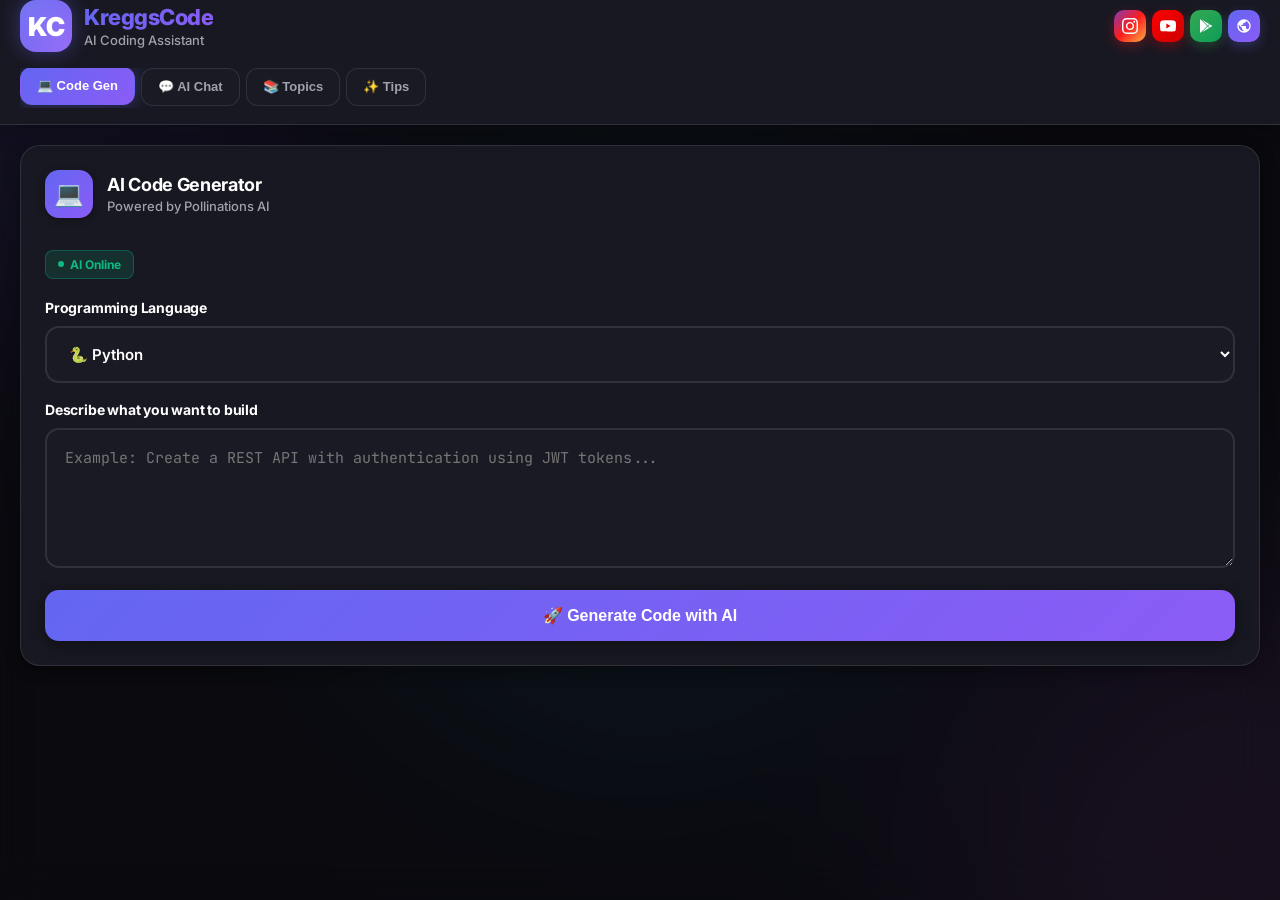
<file: index.html>
<!DOCTYPE html>
<html lang="en">

<head>
    <meta charset="UTF-8">
    <meta name="viewport"
        content="width=device-width, initial-scale=1.0, maximum-scale=1.0, user-scalable=no, viewport-fit=cover">
    <title>KreggsCode - AI Coding Assistant</title>
    <link rel="preconnect" href="https://fonts.googleapis.com">
    <link rel="preconnect" href="https://fonts.gstatic.com" crossorigin>
    <link
        href="https://fonts.googleapis.com/css2?family=Inter:wght@300;400;500;600;700;800;900&family=JetBrains+Mono:wght@400;500;600;700&display=swap"
        rel="stylesheet">
    <style>
        * {
            margin: 0;
            padding: 0;
            box-sizing: border-box;
            -webkit-tap-highlight-color: transparent;
        }

        :root {
            --bg-primary: #0a0a0f;
            --bg-secondary: #13131a;
            --bg-tertiary: #1a1a24;
            --bg-card: rgba(26, 26, 36, 0.95);
            --accent-primary: #6366f1;
            --accent-secondary: #8b5cf6;
            --accent-tertiary: #ec4899;
            --text-primary: #ffffff;
            --text-secondary: #a1a1aa;
            --text-tertiary: #71717a;
            --border-color: rgba(255, 255, 255, 0.1);
            --success: #10b981;
            --warning: #f59e0b;
            --error: #ef4444;
            --gradient-1: linear-gradient(135deg, #6366f1 0%, #8b5cf6 100%);
            --gradient-2: linear-gradient(135deg, #8b5cf6 0%, #ec4899 100%);
            --gradient-3: linear-gradient(135deg, #10b981 0%, #3b82f6 100%);
            --gradient-4: linear-gradient(135deg, #f59e0b 0%, #ef4444 100%);
            --shadow-sm: 0 2px 8px rgba(0, 0, 0, 0.3);
            --shadow-md: 0 4px 16px rgba(0, 0, 0, 0.4);
            --shadow-lg: 0 8px 32px rgba(0, 0, 0, 0.5);
            --shadow-glow: 0 0 20px rgba(99, 102, 241, 0.4);
        }

        html,
        body {
            width: 100%;
            height: 100%;
            overflow-x: hidden;
            position: fixed;
        }

        body {
            font-family: 'Inter', -apple-system, BlinkMacSystemFont, sans-serif;
            background: var(--bg-primary);
            color: var(--text-primary);
            position: relative;
        }

        /* Animated Background */
        .bg-animation {
            position: fixed;
            top: 0;
            left: 0;
            width: 100%;
            height: 100%;
            z-index: 0;
            overflow: hidden;
            pointer-events: none;
        }

        .bg-gradient {
            position: absolute;
            width: 600px;
            height: 600px;
            border-radius: 50%;
            filter: blur(120px);
            opacity: 0.2;
            animation: float 20s infinite ease-in-out;
        }

        .bg-gradient-1 {
            background: var(--gradient-1);
            top: -250px;
            left: -250px;
            animation-delay: 0s;
        }

        .bg-gradient-2 {
            background: var(--gradient-2);
            bottom: -250px;
            right: -250px;
            animation-delay: 7s;
        }

        .bg-gradient-3 {
            background: var(--gradient-3);
            top: 50%;
            left: 50%;
            transform: translate(-50%, -50%);
            animation-delay: 14s;
        }

        @keyframes float {

            0%,
            100% {
                transform: translate(0, 0) scale(1);
            }

            33% {
                transform: translate(60px, -60px) scale(1.15);
            }

            66% {
                transform: translate(-60px, 60px) scale(0.85);
            }
        }

        /* Container - Full Screen */
        .container {
            position: relative;
            z-index: 1;
            width: 100%;
            height: 100%;
            display: flex;
            flex-direction: column;
            background: rgba(10, 10, 15, 0.6);
            backdrop-filter: blur(20px);
        }

        /* Header */
        .header {
            padding: env(safe-area-inset-top, 16px) 20px 16px;
            background: var(--bg-card);
            backdrop-filter: blur(30px);
            border-bottom: 1px solid var(--border-color);
            position: sticky;
            top: 0;
            z-index: 100;
            box-shadow: 0 4px 20px rgba(0, 0, 0, 0.3);
        }

        .header-top {
            display: flex;
            align-items: center;
            justify-content: space-between;
            margin-bottom: 16px;
        }

        .logo-section {
            display: flex;
            align-items: center;
            gap: 12px;
        }

        .logo {
            width: 52px;
            height: 52px;
            background: var(--gradient-1);
            border-radius: 16px;
            display: flex;
            align-items: center;
            justify-content: center;
            font-size: 26px;
            font-weight: 900;
            box-shadow: var(--shadow-glow);
            animation: pulse 3s infinite;
            position: relative;
            overflow: hidden;
        }

        .logo::before {
            content: '';
            position: absolute;
            top: -50%;
            left: -50%;
            width: 200%;
            height: 200%;
            background: linear-gradient(45deg, transparent, rgba(255, 255, 255, 0.1), transparent);
            animation: shine 3s infinite;
        }

        @keyframes shine {
            0% {
                transform: translateX(-100%) translateY(-100%) rotate(45deg);
            }

            100% {
                transform: translateX(100%) translateY(100%) rotate(45deg);
            }
        }

        @keyframes pulse {

            0%,
            100% {
                transform: scale(1);
                box-shadow: var(--shadow-glow);
            }

            50% {
                transform: scale(1.05);
                box-shadow: 0 0 35px rgba(99, 102, 241, 0.6);
            }
        }

        .brand-info h1 {
            font-size: 22px;
            font-weight: 800;
            background: var(--gradient-1);
            -webkit-background-clip: text;
            -webkit-text-fill-color: transparent;
            background-clip: text;
            letter-spacing: -0.5px;
        }

        .brand-info p {
            font-size: 13px;
            color: var(--text-secondary);
            margin-top: 2px;
            font-weight: 500;
        }

        .social-links {
            display: flex;
            gap: 6px;
        }

        .social-icon {
            width: 32px;
            height: 32px;
            border-radius: 10px;
            display: flex;
            align-items: center;
            justify-content: center;
            text-decoration: none;
            transition: all 0.3s cubic-bezier(0.4, 0, 0.2, 1);
            position: relative;
            overflow: hidden;
            flex-shrink: 0;
        }

        .social-icon svg {
            width: 16px;
            height: 16px;
            fill: white;
            position: relative;
            z-index: 1;
        }

        .social-icon::before {
            content: '';
            position: absolute;
            top: 50%;
            left: 50%;
            width: 0;
            height: 0;
            border-radius: 50%;
            background: rgba(255, 255, 255, 0.2);
            transform: translate(-50%, -50%);
            transition: width 0.4s, height 0.4s;
        }

        .social-icon:active::before {
            width: 100px;
            height: 100px;
        }

        .social-icon:hover {
            transform: translateY(-3px) scale(1.05);
            box-shadow: var(--shadow-md);
        }

        .social-icon.instagram {
            background: linear-gradient(135deg, #833ab4 0%, #fd1d1d 50%, #fcb045 100%);
            box-shadow: 0 4px 12px rgba(253, 29, 29, 0.3);
        }

        .social-icon.youtube {
            background: linear-gradient(135deg, #ff0000 0%, #cc0000 100%);
            box-shadow: 0 4px 12px rgba(255, 0, 0, 0.3);
        }

        .social-icon.playstore {
            background: linear-gradient(135deg, #34a853 0%, #0f9d58 100%);
            box-shadow: 0 4px 12px rgba(52, 168, 83, 0.3);
        }

        .social-icon.website {
            background: var(--gradient-1);
            box-shadow: 0 4px 12px rgba(99, 102, 241, 0.3);
        }

        /* Tab Navigation */
        .tab-nav {
            display: flex;
            gap: 6px;
            overflow-x: auto;
            scrollbar-width: none;
            -ms-overflow-style: none;
            padding-bottom: 2px;
            padding-right: 4px;
        }

        .tab-nav::-webkit-scrollbar {
            display: none;
        }

        .tab-btn {
            padding: 10px 16px;
            background: var(--bg-tertiary);
            border: 1px solid var(--border-color);
            border-radius: 12px;
            color: var(--text-secondary);
            font-size: 13px;
            font-weight: 600;
            cursor: pointer;
            white-space: nowrap;
            transition: all 0.3s cubic-bezier(0.4, 0, 0.2, 1);
            position: relative;
            overflow: visible;
            line-height: 1.2;
        }

        .tab-btn span {
            position: relative;
            z-index: 1;
            display: inline-block;
        }

        .tab-btn.active {
            background: var(--gradient-1);
            color: var(--text-primary);
            border-color: transparent;
            box-shadow: var(--shadow-glow);
            transform: translateY(-1px);
        }

        .tab-btn:hover:not(.active) {
            border-color: var(--accent-primary);
            transform: translateY(-1px);
            background: rgba(99, 102, 241, 0.1);
        }

        /* Main Content - Full Screen */
        .main-content {
            flex: 1;
            padding: 20px;
            overflow-y: auto;
            overflow-x: hidden;
            -webkit-overflow-scrolling: touch;
        }

        .tab-content {
            display: none;
            animation: fadeIn 0.4s ease-out;
        }

        .tab-content.active {
            display: block;
        }

        @keyframes fadeIn {
            from {
                opacity: 0;
                transform: translateY(15px);
            }

            to {
                opacity: 1;
                transform: translateY(0);
            }
        }

        /* Cards */
        .card {
            background: var(--bg-card);
            backdrop-filter: blur(30px);
            border: 1px solid var(--border-color);
            border-radius: 20px;
            padding: 24px;
            margin-bottom: 20px;
            box-shadow: var(--shadow-md);
            transition: all 0.3s cubic-bezier(0.4, 0, 0.2, 1);
        }

        .card:hover {
            transform: translateY(-2px);
            box-shadow: var(--shadow-lg);
            border-color: rgba(99, 102, 241, 0.4);
        }

        .card-header {
            display: flex;
            align-items: center;
            gap: 14px;
            margin-bottom: 20px;
        }

        .card-icon {
            width: 48px;
            height: 48px;
            border-radius: 14px;
            display: flex;
            align-items: center;
            justify-content: center;
            font-size: 24px;
            box-shadow: var(--shadow-sm);
        }

        .card-title {
            font-size: 18px;
            font-weight: 700;
            color: var(--text-primary);
            letter-spacing: -0.3px;
        }

        .card-subtitle {
            font-size: 13px;
            color: var(--text-secondary);
            margin-top: 3px;
            font-weight: 500;
        }

        /* Buttons */
        .btn {
            width: 100%;
            padding: 16px 24px;
            background: var(--gradient-1);
            border: none;
            border-radius: 14px;
            color: var(--text-primary);
            font-size: 16px;
            font-weight: 700;
            cursor: pointer;
            transition: all 0.3s cubic-bezier(0.4, 0, 0.2, 1);
            box-shadow: var(--shadow-md);
            position: relative;
            overflow: hidden;
        }

        .btn::before {
            content: '';
            position: absolute;
            top: 50%;
            left: 50%;
            width: 0;
            height: 0;
            border-radius: 50%;
            background: rgba(255, 255, 255, 0.3);
            transform: translate(-50%, -50%);
            transition: width 0.6s, height 0.6s;
        }

        .btn:active::before {
            width: 400px;
            height: 400px;
        }

        .btn:hover {
            transform: translateY(-2px);
            box-shadow: var(--shadow-glow);
        }

        .btn:disabled {
            opacity: 0.6;
            cursor: not-allowed;
            transform: none;
        }

        .btn span {
            position: relative;
            z-index: 1;
        }

        .btn-secondary {
            background: var(--bg-tertiary);
            border: 1px solid var(--border-color);
        }

        .btn-secondary:hover {
            border-color: var(--accent-primary);
            box-shadow: var(--shadow-md);
        }

        /* Input Fields */
        .input-group {
            margin-bottom: 18px;
        }

        .input-label {
            display: block;
            font-size: 14px;
            font-weight: 700;
            color: var(--text-primary);
            margin-bottom: 10px;
            letter-spacing: -0.2px;
        }

        .input-field {
            width: 100%;
            padding: 16px 18px;
            background: var(--bg-tertiary);
            border: 2px solid var(--border-color);
            border-radius: 14px;
            color: var(--text-primary);
            font-size: 15px;
            font-family: inherit;
            transition: all 0.3s;
            resize: vertical;
        }

        .input-field:focus {
            outline: none;
            border-color: var(--accent-primary);
            box-shadow: 0 0 0 4px rgba(99, 102, 241, 0.15);
            background: var(--bg-secondary);
        }

        textarea.input-field {
            min-height: 140px;
            font-family: 'JetBrains Mono', monospace;
            line-height: 1.6;
        }

        select.input-field {
            cursor: pointer;
            font-weight: 600;
        }

        /* Code Display */
        .code-output {
            background: var(--bg-secondary);
            border: 1px solid var(--border-color);
            border-radius: 16px;
            padding: 0;
            margin-top: 20px;
            overflow: hidden;
            box-shadow: var(--shadow-md);
        }

        .code-header {
            display: flex;
            justify-content: space-between;
            align-items: center;
            padding: 14px 18px;
            background: rgba(0, 0, 0, 0.3);
            border-bottom: 1px solid var(--border-color);
        }

        .code-lang {
            font-size: 12px;
            font-weight: 700;
            color: var(--accent-primary);
            text-transform: uppercase;
            letter-spacing: 1px;
        }

        .copy-btn {
            padding: 8px 14px;
            background: var(--bg-tertiary);
            border: 1px solid var(--border-color);
            border-radius: 10px;
            color: var(--text-secondary);
            font-size: 13px;
            font-weight: 700;
            cursor: pointer;
            transition: all 0.3s;
        }

        .copy-btn:hover {
            border-color: var(--accent-primary);
            color: var(--accent-primary);
            background: rgba(99, 102, 241, 0.1);
        }

        .code-content {
            font-family: 'JetBrains Mono', monospace;
            font-size: 13px;
            line-height: 1.7;
            color: var(--text-primary);
            white-space: pre-wrap;
            word-break: break-word;
            padding: 20px;
            max-height: 400px;
            overflow-y: auto;
        }

        /* Chat Messages */
        .chat-container {
            display: flex;
            flex-direction: column;
            gap: 14px;
            margin-bottom: 20px;
            max-height: 450px;
            overflow-y: auto;
            padding: 4px;
        }

        .message {
            padding: 16px 18px;
            border-radius: 18px;
            max-width: 90%;
            animation: slideIn 0.4s ease-out;
            box-shadow: var(--shadow-sm);
        }

        @keyframes slideIn {
            from {
                opacity: 0;
                transform: translateX(-15px);
            }

            to {
                opacity: 1;
                transform: translateX(0);
            }
        }

        .message.user {
            background: var(--gradient-1);
            align-self: flex-end;
            border-bottom-right-radius: 6px;
        }

        .message.ai {
            background: var(--bg-tertiary);
            border: 1px solid var(--border-color);
            align-self: flex-start;
            border-bottom-left-radius: 6px;
        }

        .message-text {
            font-size: 15px;
            line-height: 1.6;
            color: var(--text-primary);
            font-weight: 500;
        }

        .message-time {
            font-size: 11px;
            color: rgba(255, 255, 255, 0.5);
            margin-top: 8px;
            font-weight: 600;
        }

        /* Topic Grid */
        .topic-grid {
            display: grid;
            grid-template-columns: repeat(2, 1fr);
            gap: 14px;
            margin-bottom: 20px;
        }

        .topic-card {
            padding: 20px;
            background: var(--bg-card);
            border: 1px solid var(--border-color);
            border-radius: 16px;
            cursor: pointer;
            transition: all 0.3s cubic-bezier(0.4, 0, 0.2, 1);
            text-align: center;
            box-shadow: var(--shadow-sm);
        }

        .topic-card:hover {
            transform: translateY(-6px);
            box-shadow: var(--shadow-lg);
            border-color: var(--accent-primary);
        }

        .topic-icon {
            font-size: 40px;
            margin-bottom: 12px;
            filter: drop-shadow(0 2px 4px rgba(0, 0, 0, 0.3));
        }

        .topic-name {
            font-size: 15px;
            font-weight: 700;
            color: var(--text-primary);
            letter-spacing: -0.2px;
        }

        /* Tips Card */
        .tip-card {
            background: var(--gradient-1);
            border-radius: 20px;
            padding: 26px;
            margin-bottom: 20px;
            position: relative;
            overflow: hidden;
            box-shadow: var(--shadow-lg);
        }

        .tip-card::before {
            content: '💡';
            position: absolute;
            top: -30px;
            right: -30px;
            font-size: 140px;
            opacity: 0.15;
            filter: blur(2px);
        }

        .tip-category {
            font-size: 12px;
            font-weight: 800;
            text-transform: uppercase;
            letter-spacing: 1.5px;
            margin-bottom: 10px;
            opacity: 0.95;
        }

        .tip-text {
            font-size: 17px;
            line-height: 1.7;
            font-weight: 600;
            position: relative;
            z-index: 1;
        }

        /* Loading Spinner */
        .loading {
            display: none;
            text-align: center;
            padding: 30px;
        }

        .spinner {
            width: 50px;
            height: 50px;
            margin: 0 auto 16px;
            border: 4px solid var(--border-color);
            border-top-color: var(--accent-primary);
            border-radius: 50%;
            animation: spin 0.8s linear infinite;
        }

        @keyframes spin {
            to {
                transform: rotate(360deg);
            }
        }

        .loading-text {
            font-size: 15px;
            color: var(--text-secondary);
            font-weight: 600;
        }

        /* Scrollbar */
        ::-webkit-scrollbar {
            width: 8px;
        }

        ::-webkit-scrollbar-track {
            background: var(--bg-secondary);
        }

        ::-webkit-scrollbar-thumb {
            background: var(--border-color);
            border-radius: 4px;
        }

        ::-webkit-scrollbar-thumb:hover {
            background: var(--accent-primary);
        }

        /* Empty State */
        .empty-state {
            text-align: center;
            padding: 50px 20px;
        }

        .empty-icon {
            font-size: 72px;
            margin-bottom: 20px;
            opacity: 0.6;
            filter: drop-shadow(0 4px 8px rgba(0, 0, 0, 0.3));
        }

        .empty-text {
            font-size: 18px;
            color: var(--text-primary);
            margin-bottom: 10px;
            font-weight: 700;
        }

        .empty-subtext {
            font-size: 14px;
            color: var(--text-secondary);
            font-weight: 500;
        }

        /* Status Badge */
        .status-badge {
            display: inline-flex;
            align-items: center;
            gap: 6px;
            padding: 6px 12px;
            background: rgba(16, 185, 129, 0.15);
            border: 1px solid rgba(16, 185, 129, 0.3);
            border-radius: 8px;
            font-size: 12px;
            font-weight: 700;
            color: var(--success);
            margin-top: 12px;
        }

        .status-dot {
            width: 6px;
            height: 6px;
            background: var(--success);
            border-radius: 50%;
            animation: blink 2s infinite;
        }

        @keyframes blink {

            0%,
            100% {
                opacity: 1;
            }

            50% {
                opacity: 0.3;
            }
        }

        /* Responsive - Ensure full width on all devices */
        @media (max-width: 768px) {
            .container {
                max-width: 100%;
            }

            .header {
                padding: 14px 16px;
            }

            .main-content {
                padding: 16px;
            }

            .card {
                padding: 20px;
            }
        }

        @media (max-width: 380px) {
            .topic-grid {
                grid-template-columns: 1fr;
            }

            .social-links {
                gap: 8px;
            }

            .social-icon {
                width: 36px;
                height: 36px;
            }

            .social-icon svg {
                width: 18px;
                height: 18px;
            }
        }
    </style>
</head>

<body>
    <!-- Animated Background -->
    <div class="bg-animation">
        <div class="bg-gradient bg-gradient-1"></div>
        <div class="bg-gradient bg-gradient-2"></div>
        <div class="bg-gradient bg-gradient-3"></div>
    </div>

    <div class="container">
        <!-- Header -->
        <header class="header">
            <div class="header-top">
                <div class="logo-section">
                    <div class="logo">KC</div>
                    <div class="brand-info">
                        <h1>KreggsCode</h1>
                        <p>AI Coding Assistant</p>
                    </div>
                </div>
                <div class="social-links">
                    <a href="https://www.instagram.com/kreggscode/" target="_blank" class="social-icon instagram"
                        title="Instagram">
                        <svg viewBox="0 0 24 24" xmlns="http://www.w3.org/2000/svg">
                            <path
                                d="M12 2.163c3.204 0 3.584.012 4.85.07 3.252.148 4.771 1.691 4.919 4.919.058 1.265.069 1.645.069 4.849 0 3.205-.012 3.584-.069 4.849-.149 3.225-1.664 4.771-4.919 4.919-1.266.058-1.644.07-4.85.07-3.204 0-3.584-.012-4.849-.07-3.26-.149-4.771-1.699-4.919-4.92-.058-1.265-.07-1.644-.07-4.849 0-3.204.013-3.583.07-4.849.149-3.227 1.664-4.771 4.919-4.919 1.266-.057 1.645-.069 4.849-.069zm0-2.163c-3.259 0-3.667.014-4.947.072-4.358.2-6.78 2.618-6.98 6.98-.059 1.281-.073 1.689-.073 4.948 0 3.259.014 3.668.072 4.948.2 4.358 2.618 6.78 6.98 6.98 1.281.058 1.689.072 4.948.072 3.259 0 3.668-.014 4.948-.072 4.354-.2 6.782-2.618 6.979-6.98.059-1.28.073-1.689.073-4.948 0-3.259-.014-3.667-.072-4.947-.196-4.354-2.617-6.78-6.979-6.98-1.281-.059-1.69-.073-4.949-.073zm0 5.838c-3.403 0-6.162 2.759-6.162 6.162s2.759 6.163 6.162 6.163 6.162-2.759 6.162-6.163c0-3.403-2.759-6.162-6.162-6.162zm0 10.162c-2.209 0-4-1.79-4-4 0-2.209 1.791-4 4-4s4 1.791 4 4c0 2.21-1.791 4-4 4zm6.406-11.845c-.796 0-1.441.645-1.441 1.44s.645 1.44 1.441 1.44c.795 0 1.439-.645 1.439-1.44s-.644-1.44-1.439-1.44z" />
                        </svg>
                    </a>
                    <a href="https://www.youtube.com/@kreggscode" target="_blank" class="social-icon youtube"
                        title="YouTube">
                        <svg viewBox="0 0 24 24" xmlns="http://www.w3.org/2000/svg">
                            <path
                                d="M23.498 6.186a3.016 3.016 0 0 0-2.122-2.136C19.505 3.545 12 3.545 12 3.545s-7.505 0-9.377.505A3.017 3.017 0 0 0 .502 6.186C0 8.07 0 12 0 12s0 3.93.502 5.814a3.016 3.016 0 0 0 2.122 2.136c1.871.505 9.376.505 9.376.505s7.505 0 9.377-.505a3.015 3.015 0 0 0 2.122-2.136C24 15.93 24 12 24 12s0-3.93-.502-5.814zM9.545 15.568V8.432L15.818 12l-6.273 3.568z" />
                        </svg>
                    </a>
                    <a href="https://play.google.com/store/apps/dev?id=4822923174061161987" target="_blank"
                        class="social-icon playstore" title="Google Play Store">
                        <svg viewBox="0 0 24 24" xmlns="http://www.w3.org/2000/svg">
                            <path
                                d="M3.609 1.814L13.792 12 3.61 22.186a.996.996 0 0 1-.61-.92V2.734a1 1 0 0 1 .609-.92zm10.89 10.893l2.302 2.302-10.937 6.333 8.635-8.635zm3.199-3.198l2.807 1.626a1 1 0 0 1 0 1.73l-2.808 1.626L15.206 12l2.492-2.491zM5.864 2.658L16.802 8.99l-2.303 2.303-8.635-8.635z" />
                        </svg>
                    </a>
                    <a href="https://kreggscode.com/" target="_blank" class="social-icon website" title="Website">
                        <svg viewBox="0 0 24 24" xmlns="http://www.w3.org/2000/svg">
                            <path
                                d="M12 2C6.48 2 2 6.48 2 12s4.48 10 10 10 10-4.48 10-10S17.52 2 12 2zm-1 17.93c-3.95-.49-7-3.85-7-7.93 0-.62.08-1.21.21-1.79L9 15v1c0 1.1.9 2 2 2v1.93zm6.9-2.54c-.26-.81-1-1.39-1.9-1.39h-1v-3c0-.55-.45-1-1-1H8v-2h2c.55 0 1-.45 1-1V7h2c1.1 0 2-.9 2-2v-.41c2.93 1.19 5 4.06 5 7.41 0 2.08-.8 3.97-2.1 5.39z" />
                        </svg>
                    </a>
                </div>
            </div>
            <nav class="tab-nav">
                <button class="tab-btn active" data-tab="code"><span>💻 Code Gen</span></button>
                <button class="tab-btn" data-tab="chat"><span>💬 AI Chat</span></button>
                <button class="tab-btn" data-tab="topics"><span>📚 Topics</span></button>
                <button class="tab-btn" data-tab="tips"><span>✨ Tips</span></button>
            </nav>
        </header>

        <!-- Main Content -->
        <main class="main-content">
            <!-- Code Generator Tab -->
            <div class="tab-content active" id="code-tab">
                <div class="card">
                    <div class="card-header">
                        <div class="card-icon" style="background: var(--gradient-1);">💻</div>
                        <div>
                            <div class="card-title">AI Code Generator</div>
                            <div class="card-subtitle">Powered by Pollinations AI</div>
                        </div>
                    </div>

                    <div class="status-badge">
                        <span class="status-dot"></span>
                        <span>AI Online</span>
                    </div>

                    <div class="input-group" style="margin-top: 20px;">
                        <label class="input-label">Programming Language</label>
                        <select class="input-field" id="code-language">
                            <option value="python">🐍 Python</option>
                            <option value="javascript">⚡ JavaScript</option>
                            <option value="typescript">📘 TypeScript</option>
                            <option value="java">☕ Java</option>
                            <option value="cpp">⚙️ C++</option>
                            <option value="csharp">🎯 C#</option>
                            <option value="go">🔵 Go</option>
                            <option value="rust">🦀 Rust</option>
                            <option value="kotlin">🎨 Kotlin</option>
                            <option value="swift">🍎 Swift</option>
                        </select>
                    </div>

                    <div class="input-group">
                        <label class="input-label">Describe what you want to build</label>
                        <textarea class="input-field" id="code-prompt"
                            placeholder="Example: Create a REST API with authentication using JWT tokens..."></textarea>
                    </div>

                    <button class="btn" onclick="generateCode()" id="generate-btn">
                        <span>🚀 Generate Code with AI</span>
                    </button>

                    <div class="loading" id="code-loading">
                        <div class="spinner"></div>
                        <div class="loading-text">AI is generating your code...</div>
                    </div>

                    <div id="code-result"></div>
                </div>
            </div>

            <!-- AI Chat Tab -->
            <div class="tab-content" id="chat-tab">
                <div class="card">
                    <div class="card-header">
                        <div class="card-icon" style="background: var(--gradient-2);">💬</div>
                        <div>
                            <div class="card-title">AI Assistant</div>
                            <div class="card-subtitle">Ask anything about coding</div>
                        </div>
                    </div>

                    <div class="status-badge">
                        <span class="status-dot"></span>
                        <span>AI Online</span>
                    </div>

                    <div class="chat-container" id="chat-messages" style="margin-top: 20px;">
                        <div class="empty-state">
                            <div class="empty-icon">🤖</div>
                            <div class="empty-text">Start a conversation</div>
                            <div class="empty-subtext">Ask me about Python, ML, blockchain, or anything!</div>
                        </div>
                    </div>

                    <div class="input-group">
                        <textarea class="input-field" id="chat-input"
                            placeholder="Ask me anything about coding, ML, blockchain..." rows="3"></textarea>
                    </div>

                    <button class="btn" onclick="sendMessage()" id="chat-btn">
                        <span>📤 Send Message</span>
                    </button>
                </div>
            </div>

            <!-- Topics Tab -->
            <div class="tab-content" id="topics-tab">
                <div class="card">
                    <div class="card-header">
                        <div class="card-icon" style="background: var(--gradient-3);">📚</div>
                        <div>
                            <div class="card-title">Learning Topics</div>
                            <div class="card-subtitle">Explore different areas</div>
                        </div>
                    </div>

                    <div class="topic-grid">
                        <div class="topic-card" onclick="exploreTopic('Python Programming')">
                            <div class="topic-icon">🐍</div>
                            <div class="topic-name">Python</div>
                        </div>
                        <div class="topic-card" onclick="exploreTopic('Machine Learning')">
                            <div class="topic-icon">🤖</div>
                            <div class="topic-name">Machine Learning</div>
                        </div>
                        <div class="topic-card" onclick="exploreTopic('Blockchain')">
                            <div class="topic-icon">⛓️</div>
                            <div class="topic-name">Blockchain</div>
                        </div>
                        <div class="topic-card" onclick="exploreTopic('Web Development')">
                            <div class="topic-icon">🌐</div>
                            <div class="topic-name">Web Dev</div>
                        </div>
                        <div class="topic-card" onclick="exploreTopic('Data Science')">
                            <div class="topic-icon">📊</div>
                            <div class="topic-name">Data Science</div>
                        </div>
                        <div class="topic-card" onclick="exploreTopic('Algorithms')">
                            <div class="topic-icon">🧮</div>
                            <div class="topic-name">Algorithms</div>
                        </div>
                        <div class="topic-card" onclick="exploreTopic('DevOps')">
                            <div class="topic-icon">⚙️</div>
                            <div class="topic-name">DevOps</div>
                        </div>
                        <div class="topic-card" onclick="exploreTopic('Cybersecurity')">
                            <div class="topic-icon">🔒</div>
                            <div class="topic-name">Security</div>
                        </div>
                    </div>
                </div>

                <div id="topic-content"></div>
            </div>

            <!-- Tips Tab -->
            <div class="tab-content" id="tips-tab">
                <div class="card">
                    <div class="card-header">
                        <div class="card-icon" style="background: var(--gradient-4);">✨</div>
                        <div>
                            <div class="card-title">Daily Tips & Motivation</div>
                            <div class="card-subtitle">AI-powered insights</div>
                        </div>
                    </div>

                    <div class="status-badge">
                        <span class="status-dot"></span>
                        <span>AI Online</span>
                    </div>

                    <button class="btn" onclick="generateTip()" id="tip-btn" style="margin-top: 20px;">
                        <span>🎲 Get AI-Generated Tip</span>
                    </button>

                    <div class="loading" id="tip-loading">
                        <div class="spinner"></div>
                        <div class="loading-text">AI is generating tip...</div>
                    </div>

                    <div id="tip-result"></div>
                </div>
            </div>
        </main>
    </div>

    <script>
        // Pollinations AI API Configuration
        const POLLINATIONS_API = 'https://text.pollinations.ai/';

        // Tab Switching
        document.querySelectorAll('.tab-btn').forEach(btn => {
            btn.addEventListener('click', () => {
                const tabName = btn.dataset.tab;

                document.querySelectorAll('.tab-btn').forEach(b => b.classList.remove('active'));
                btn.classList.add('active');

                document.querySelectorAll('.tab-content').forEach(content => {
                    content.classList.remove('active');
                });
                document.getElementById(`${tabName}-tab`).classList.add('active');
            });
        });

        // Generate Code with Pollinations AI
        async function generateCode() {
            const language = document.getElementById('code-language').value;
            const prompt = document.getElementById('code-prompt').value;
            const loading = document.getElementById('code-loading');
            const result = document.getElementById('code-result');
            const btn = document.getElementById('generate-btn');

            if (!prompt.trim()) {
                alert('Please describe what you want to build!');
                return;
            }

            loading.style.display = 'block';
            result.innerHTML = '';
            btn.disabled = true;

            try {
                const fullPrompt = `You are an expert ${language} programmer. Generate clean, production-ready code for the following request. Include comments and best practices. Request: ${prompt}`;

                const response = await fetch(POLLINATIONS_API, {
                    method: 'POST',
                    headers: {
                        'Content-Type': 'application/json',
                    },
                    body: JSON.stringify({
                        messages: [
                            {
                                role: 'user',
                                content: fullPrompt
                            }
                        ],
                        model: 'openai'
                    })
                });

                if (!response.ok) {
                    throw new Error('AI API request failed');
                }

                const code = await response.text();

                loading.style.display = 'none';

                result.innerHTML = `
                    <div class="code-output">
                        <div class="code-header">
                            <span class="code-lang">${language}</span>
                            <button class="copy-btn" onclick="copyCode(this)">📋 Copy</button>
                        </div>
                        <pre class="code-content">${escapeHtml(code)}</pre>
                    </div>
                `;
            } catch (error) {
                loading.style.display = 'none';
                result.innerHTML = `
                    <div class="card" style="background: rgba(239, 68, 68, 0.1); border-color: var(--error);">
                        <p style="color: var(--error); font-weight: 600;">⚠️ Error generating code. Please try again.</p>
                        <p style="color: var(--text-secondary); font-size: 13px; margin-top: 8px;">${error.message}</p>
                    </div>
                `;
            } finally {
                btn.disabled = false;
            }
        }

        // Chat with AI
        let chatHistory = [];

        async function sendMessage() {
            const input = document.getElementById('chat-input');
            const message = input.value.trim();
            const btn = document.getElementById('chat-btn');

            if (!message) return;

            const chatContainer = document.getElementById('chat-messages');

            if (chatHistory.length === 0) {
                chatContainer.innerHTML = '';
            }

            addMessage('user', message);
            input.value = '';
            btn.disabled = true;

            try {
                const response = await fetch(POLLINATIONS_API, {
                    method: 'POST',
                    headers: {
                        'Content-Type': 'application/json',
                    },
                    body: JSON.stringify({
                        messages: [
                            {
                                role: 'system',
                                content: 'You are KreggsCode AI Assistant, an expert in Python, Machine Learning, Blockchain, Computer Science, and programming. Provide helpful, concise, and accurate answers.'
                            },
                            ...chatHistory.map(msg => ({
                                role: msg.type === 'user' ? 'user' : 'assistant',
                                content: msg.text
                            })),
                            {
                                role: 'user',
                                content: message
                            }
                        ],
                        model: 'openai'
                    })
                });

                if (!response.ok) {
                    throw new Error('AI API request failed');
                }

                const aiResponse = await response.text();
                addMessage('ai', aiResponse);
            } catch (error) {
                addMessage('ai', '⚠️ Sorry, I encountered an error. Please try again.');
            } finally {
                btn.disabled = false;
            }
        }

        function addMessage(type, text) {
            const chatContainer = document.getElementById('chat-messages');
            const time = new Date().toLocaleTimeString('en-US', { hour: '2-digit', minute: '2-digit' });

            const messageDiv = document.createElement('div');
            messageDiv.className = `message ${type}`;
            messageDiv.innerHTML = `
                <div class="message-text">${escapeHtml(text)}</div>
                <div class="message-time">${time}</div>
            `;

            chatContainer.appendChild(messageDiv);
            chatContainer.scrollTop = chatContainer.scrollHeight;

            chatHistory.push({ type, text, time });
        }

        // Enter to send
        document.addEventListener('DOMContentLoaded', () => {
            const chatInput = document.getElementById('chat-input');
            if (chatInput) {
                chatInput.addEventListener('keypress', (e) => {
                    if (e.key === 'Enter' && !e.shiftKey) {
                        e.preventDefault();
                        sendMessage();
                    }
                });
            }

            const codePrompt = document.getElementById('code-prompt');
            if (codePrompt) {
                codePrompt.addEventListener('keypress', (e) => {
                    if (e.key === 'Enter' && e.ctrlKey) {
                        e.preventDefault();
                        generateCode();
                    }
                });
            }
        });

        // Explore Topics with AI
        async function exploreTopic(topic) {
            const topicContent = document.getElementById('topic-content');

            topicContent.innerHTML = `
                <div class="card">
                    <div class="loading" style="display: block;">
                        <div class="spinner"></div>
                        <div class="loading-text">Loading ${topic} content...</div>
                    </div>
                </div>
            `;

            try {
                const response = await fetch(POLLINATIONS_API, {
                    method: 'POST',
                    headers: {
                        'Content-Type': 'application/json',
                    },
                    body: JSON.stringify({
                        messages: [
                            {
                                role: 'user',
                                content: `Provide 5 key learning points about ${topic} for beginners. Format as a simple list.`
                            }
                        ],
                        model: 'openai'
                    })
                });

                const content = await response.text();
                const points = content.split('\n').filter(line => line.trim()).slice(0, 5);

                const icons = {
                    'Python Programming': '🐍',
                    'Machine Learning': '🤖',
                    'Blockchain': '⛓️',
                    'Web Development': '🌐',
                    'Data Science': '📊',
                    'Algorithms': '🧮',
                    'DevOps': '⚙️',
                    'Cybersecurity': '🔒'
                };

                topicContent.innerHTML = `
                    <div class="card">
                        <div class="card-header">
                            <div class="card-icon" style="background: var(--gradient-3); font-size: 32px;">${icons[topic] || '📚'}</div>
                            <div>
                                <div class="card-title">${topic}</div>
                                <div class="card-subtitle">AI-Generated Learning Path</div>
                            </div>
                        </div>
                        <div style="margin-top: 16px;">
                            <h3 style="font-size: 14px; font-weight: 700; margin-bottom: 14px; color: var(--text-secondary); text-transform: uppercase; letter-spacing: 1px;">KEY CONCEPTS</h3>
                            ${points.map(point => `
                                <div style="padding: 14px 16px; background: var(--bg-tertiary); border: 1px solid var(--border-color); border-radius: 12px; margin-bottom: 10px; font-size: 14px; font-weight: 500; line-height: 1.6;">
                                    ✓ ${escapeHtml(point.replace(/^\d+\.\s*/, '').replace(/^-\s*/, ''))}
                                </div>
                            `).join('')}
                        </div>
                        <button class="btn" style="margin-top: 20px;" onclick="learnMore('${topic}')">
                            <span>📺 Watch on YouTube</span>
                        </button>
                    </div>
                `;
            } catch (error) {
                topicContent.innerHTML = `
                    <div class="card" style="background: rgba(239, 68, 68, 0.1); border-color: var(--error);">
                        <p style="color: var(--error); font-weight: 600;">⚠️ Error loading content. Please try again.</p>
                    </div>
                `;
            }
        }

        function learnMore(topic) {
            window.open(`https://www.youtube.com/@kreggscode/search?query=${encodeURIComponent(topic)}`, '_blank');
        }

        // Generate AI Tips
        async function generateTip() {
            const loading = document.getElementById('tip-loading');
            const result = document.getElementById('tip-result');
            const btn = document.getElementById('tip-btn');

            loading.style.display = 'block';
            result.innerHTML = '';
            btn.disabled = true;

            const categories = ['coding best practices', 'career advice for developers', 'productivity tips for programmers', 'motivational advice for coders'];
            const randomCategory = categories[Math.floor(Math.random() * categories.length)];

            try {
                const response = await fetch(POLLINATIONS_API, {
                    method: 'POST',
                    headers: {
                        'Content-Type': 'application/json',
                    },
                    body: JSON.stringify({
                        messages: [
                            {
                                role: 'user',
                                content: `Give me one powerful, actionable tip about ${randomCategory}. Keep it concise and impactful (2-3 sentences max).`
                            }
                        ],
                        model: 'openai'
                    })
                });

                const tip = await response.text();

                loading.style.display = 'none';

                const gradients = [
                    'var(--gradient-1)',
                    'var(--gradient-2)',
                    'var(--gradient-3)',
                    'var(--gradient-4)'
                ];
                const randomGradient = gradients[Math.floor(Math.random() * gradients.length)];

                result.innerHTML = `
                    <div class="tip-card" style="background: ${randomGradient};">
                        <div class="tip-category">${randomCategory}</div>
                        <div class="tip-text">${escapeHtml(tip)}</div>
                    </div>
                `;
            } catch (error) {
                loading.style.display = 'none';
                result.innerHTML = `
                    <div class="card" style="background: rgba(239, 68, 68, 0.1); border-color: var(--error);">
                        <p style="color: var(--error); font-weight: 600;">⚠️ Error generating tip. Please try again.</p>
                    </div>
                `;
            } finally {
                btn.disabled = false;
            }
        }

        // Copy Code
        function copyCode(button) {
            const codeContent = button.closest('.code-output').querySelector('.code-content');
            const text = codeContent.textContent;

            navigator.clipboard.writeText(text).then(() => {
                const originalText = button.textContent;
                button.textContent = '✓ Copied!';
                button.style.color = 'var(--success)';
                button.style.borderColor = 'var(--success)';

                setTimeout(() => {
                    button.textContent = originalText;
                    button.style.color = '';
                    button.style.borderColor = '';
                }, 2000);
            });
        }

        // Utility
        function escapeHtml(text) {
            const div = document.createElement('div');
            div.textContent = text;
            return div.innerHTML;
        }

        // Prevent zoom on double tap (iOS)
        let lastTouchEnd = 0;
        document.addEventListener('touchend', (e) => {
            const now = Date.now();
            if (now - lastTouchEnd <= 300) {
                e.preventDefault();
            }
            lastTouchEnd = now;
        }, false);
    </script>
</body>

</html>
</file>
